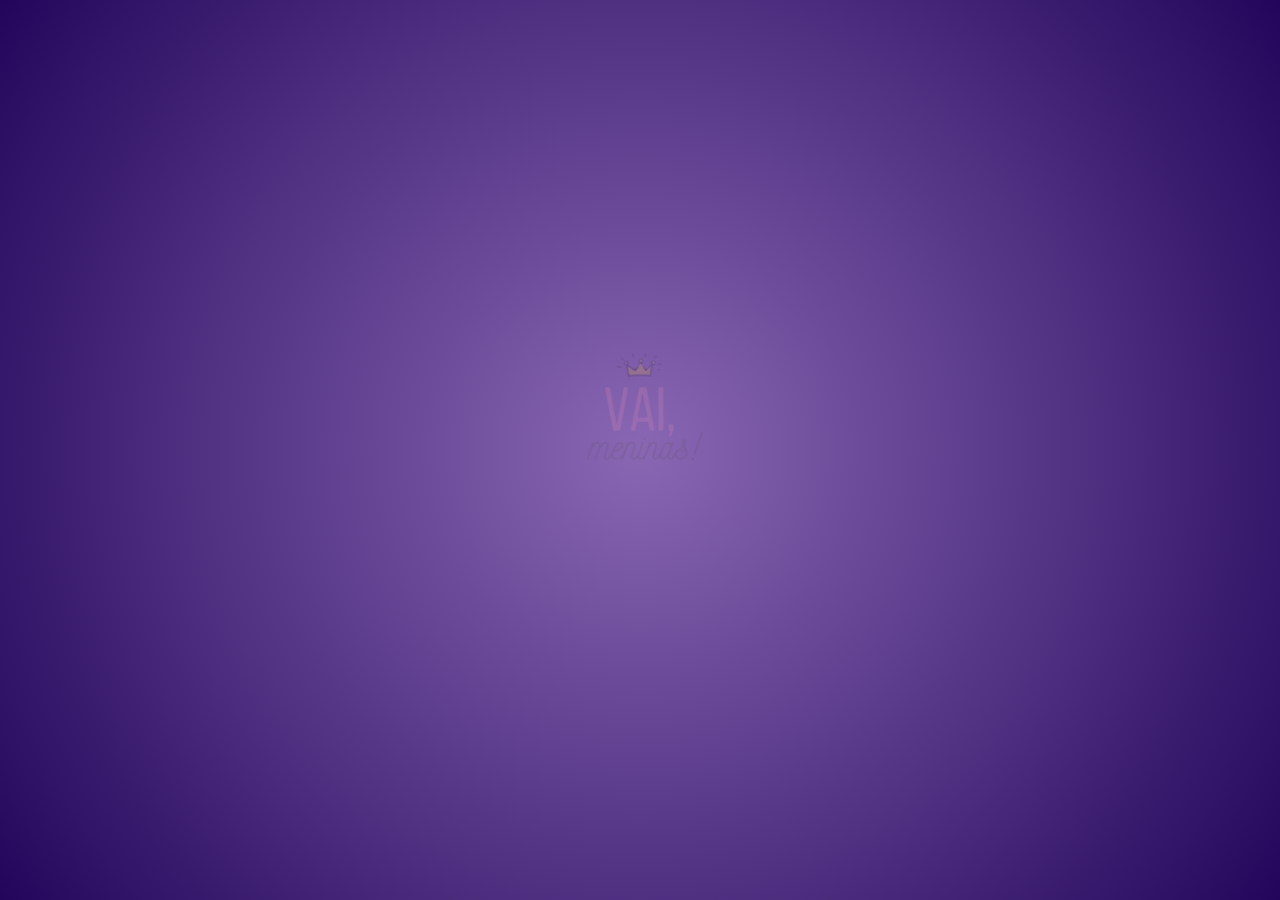
<file: index.html>
<!DOCTYPE html>
<html lang="pt-br">
<head>
    <meta charset="UTF-8">
    <meta name="viewport" content="width=device-width, initial-scale=1.0">
    <link rel="preconnect" href="https://fonts.googleapis.com">
    <link rel="preconnect" href="https://fonts.gstatic.com" crossorigin>
    <link href="https://fonts.googleapis.com/css2?family=Grenze+Gotisch&family=Press+Start+2P&family=Roboto:ital,wght@0,100;0,300;0,400;0,500;0,700;0,900&display=swap" rel="stylesheet">
    <link rel="icon" href="pacman.png">
    <title>Quiz</title>
    <link rel="stylesheet" href="loadingpage.css">
</head>
<body>
    <div class="container">
        <p>Seja Bem Vinda!</p>
    </div>
    <div class="loading-page">
        <img id="loading-image" src="vai_meninas.png" alt="">
        <div class="name-container">
            <div class="logo-name"></div>
        </div>
    </div>
    <script src="https://cdnjs.cloudflare.com/ajax/libs/gsap/3.11.3/gsap.min.js"></script>
    <script src="./loading.js"></script>
</body>
</html>
</file>
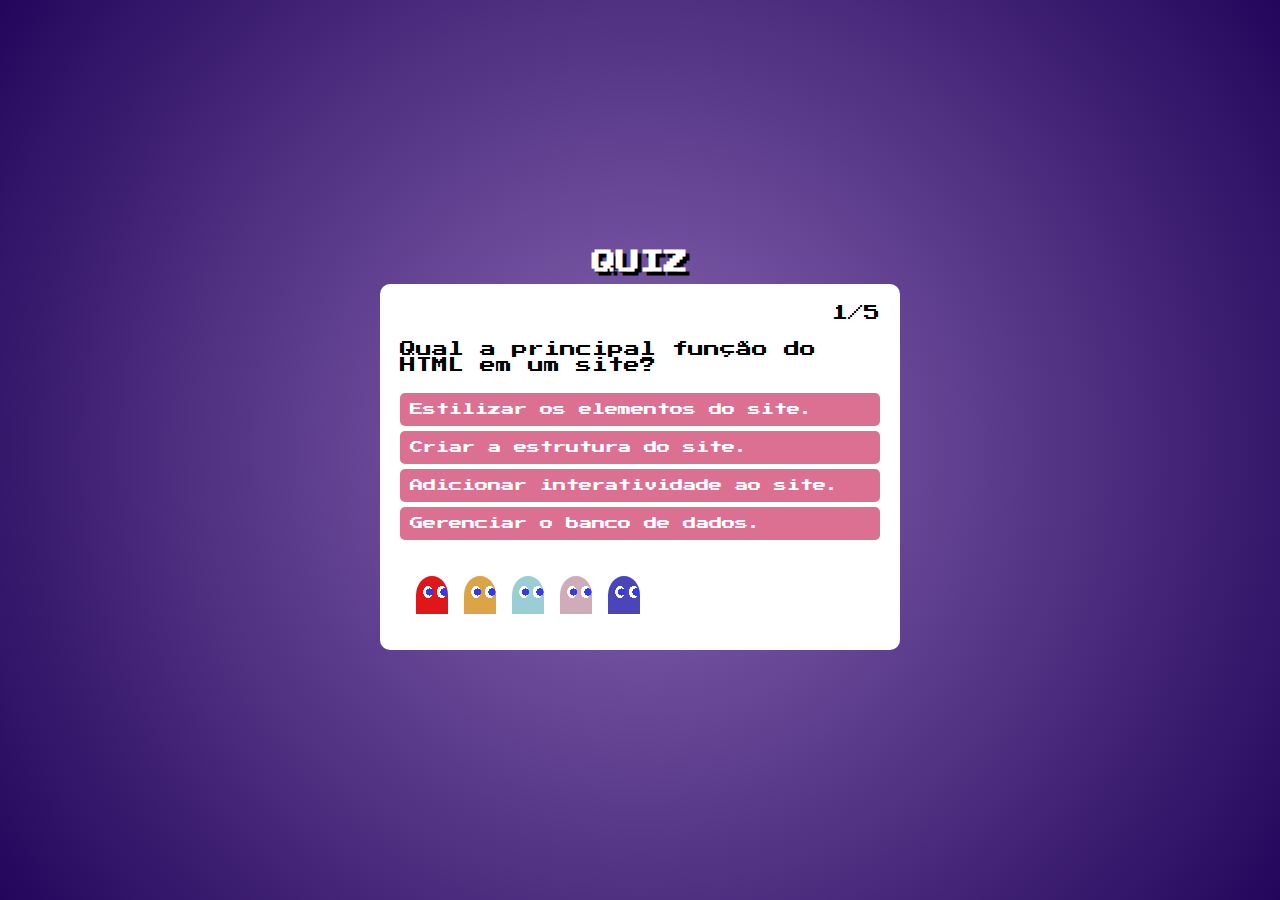
<file: aula2.html>
<!DOCTYPE html>
<html lang="pt-BR">
<head>
    <meta charset="UTF-8">
    <meta name="viewport" content="width=device-width, initial-scale=1.0">
    <link rel="preconnect" href="https://fonts.googleapis.com">
    <link rel="preconnect" href="https://fonts.gstatic.com" crossorigin>
    <link href="https://fonts.googleapis.com/css2?family=Grenze+Gotisch&family=Press+Start+2P&family=Roboto:ital,wght@0,100;0,300;0,400;0,500;0,700;0,900;1,100;1,300;1,400;1,500;1,700;1,900&display=swap" rel="stylesheet">
    <link rel="icon" href="pacman.png">
    <link rel="icon" href="arcade.png">
    <title>Quiz Page</title>
    <link rel="stylesheet" href="quiz.css">
</head>
<body>
    <h2>QUIZ</h2>
  <main>
    <div class="content">
      <span class="spnQtd"></span>
      <span class="question"></span>
      <div class="answers"></div>
    </div>
    <div class="finish">
      <span></span>
      <button>Reiniciar</button>
      <button onclick="window.location.href='aulas.html';">Voltar ao menu</button>
    </div>
    
   

    <div class="ghosts">
      <ghost class="blinky"></ghost>
      <ghost class="clyde"></ghost>
      <ghost class="inky"></ghost>
      <ghost class="pinky"></ghost>
      <ghost class="dizzied"></ghost>
    </div>
  </main>

  <script src="aula2.js" type="module"></script>
</body>
</html>
</file>
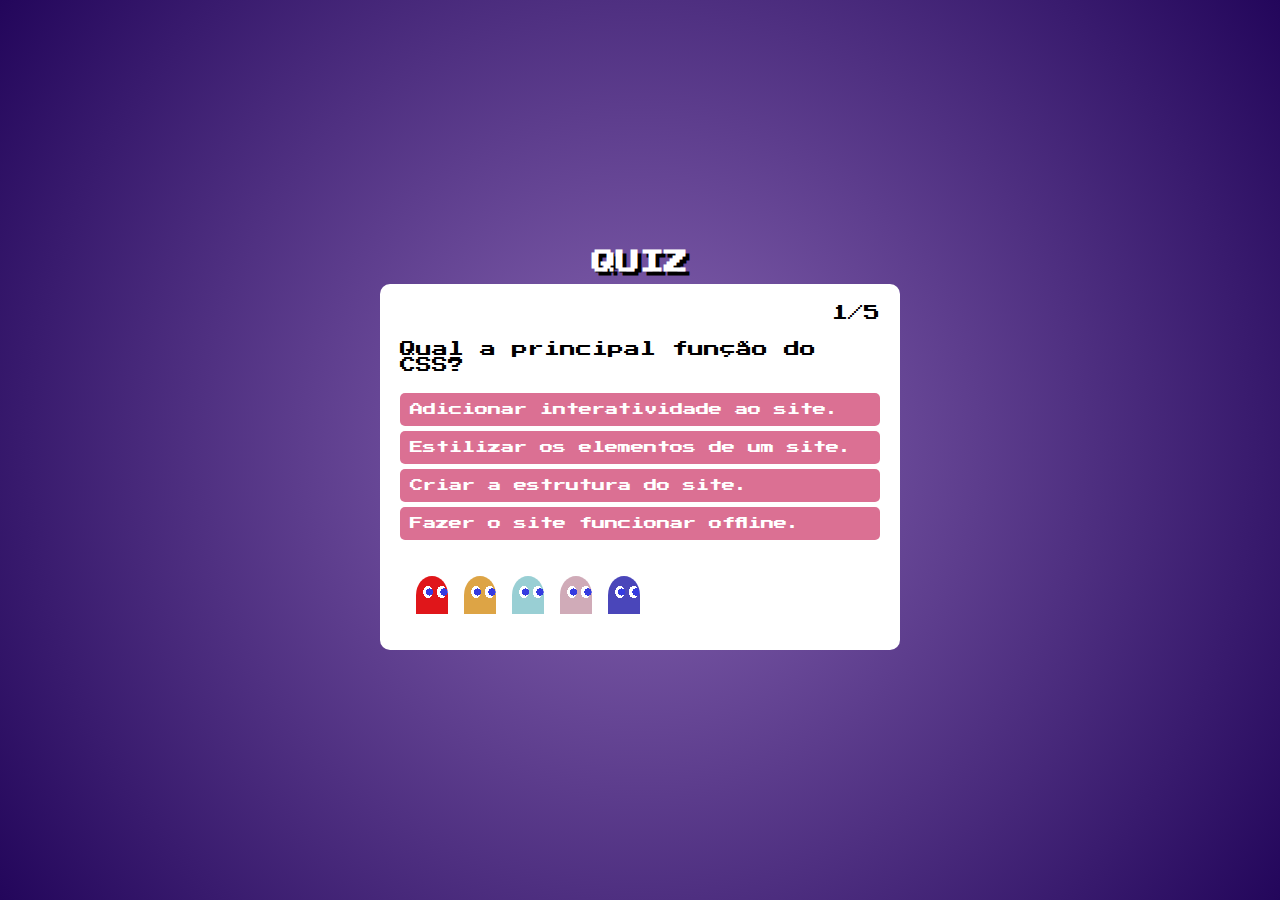
<file: aula3.html>
<!DOCTYPE html>
<html lang="pt-BR">
<head>
    <meta charset="UTF-8">
    <meta name="viewport" content="width=device-width, initial-scale=1.0">
    <link rel="preconnect" href="https://fonts.googleapis.com">
    <link rel="preconnect" href="https://fonts.gstatic.com" crossorigin>
    <link href="https://fonts.googleapis.com/css2?family=Grenze+Gotisch&family=Press+Start+2P&family=Roboto:ital,wght@0,100;0,300;0,400;0,500;0,700;0,900;1,100;1,300;1,400;1,500;1,700;1,900&display=swap" rel="stylesheet">
    <link rel="icon" href="pacman.png">
    <link rel="icon" href="arcade.png">
    <title>Quiz Page</title>
    <link rel="stylesheet" href="quiz.css">
</head>
<body>
    <h2>QUIZ</h2>
  <main>
    <div class="content">
      <span class="spnQtd"></span>
      <span class="question"></span>
      <div class="answers"></div>
    </div>
    <div class="finish">
      <span></span>
      <button>Reiniciar</button>
      <button onclick="window.location.href='aulas.html';">Voltar ao menu</button>
    </div>
    
   

    <div class="ghosts">
      <ghost class="blinky"></ghost>
      <ghost class="clyde"></ghost>
      <ghost class="inky"></ghost>
      <ghost class="pinky"></ghost>
      <ghost class="dizzied"></ghost>
    </div>
  </main>

  <script src="aula3.js" type="module"></script>
</body>
</html>
</file>
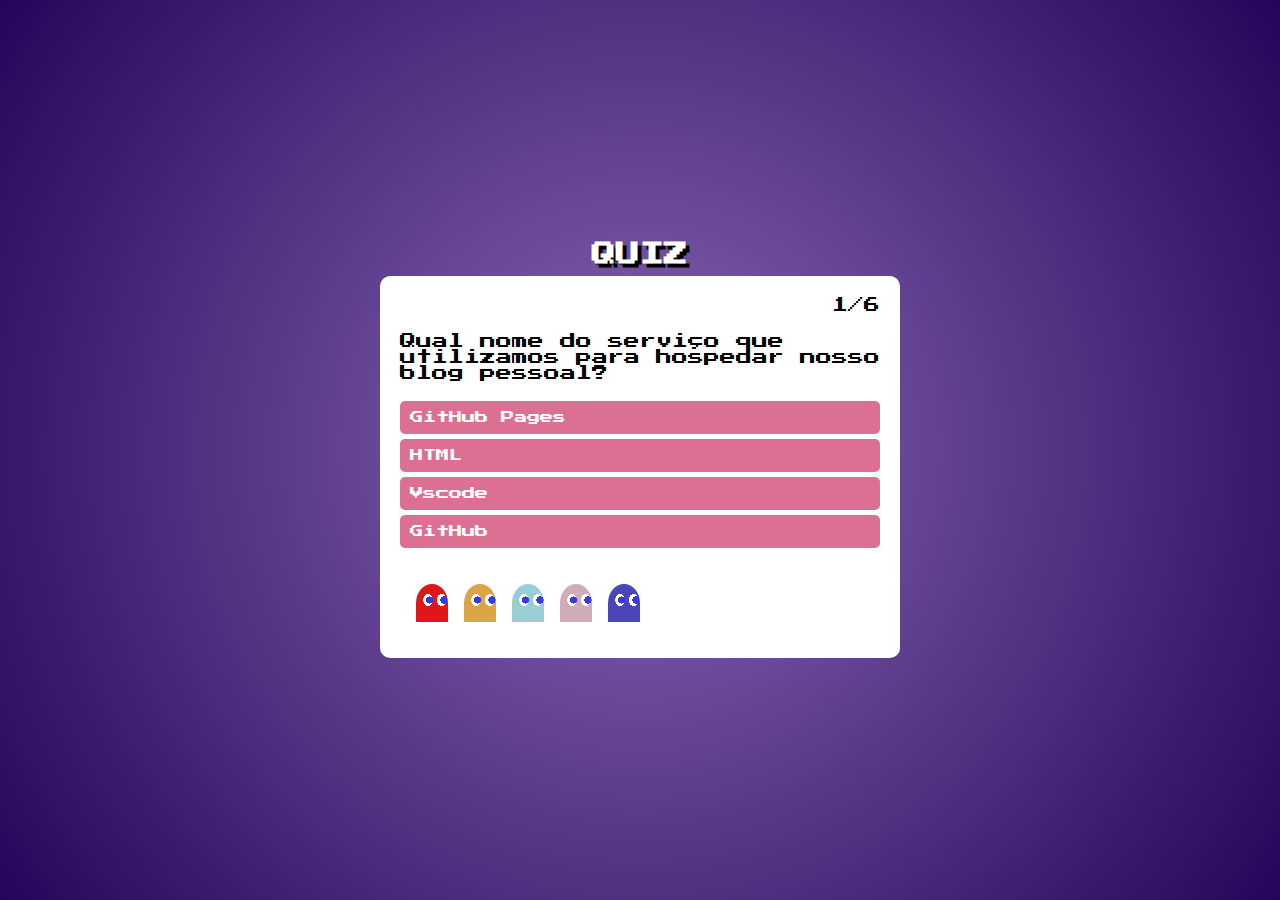
<file: aula4.html>
<!DOCTYPE html>
<html lang="pt-BR">
<head>
    <meta charset="UTF-8">
    <meta name="viewport" content="width=device-width, initial-scale=1.0">
    <link rel="preconnect" href="https://fonts.googleapis.com">
    <link rel="preconnect" href="https://fonts.gstatic.com" crossorigin>
    <link href="https://fonts.googleapis.com/css2?family=Grenze+Gotisch&family=Press+Start+2P&family=Roboto:ital,wght@0,100;0,300;0,400;0,500;0,700;0,900;1,100;1,300;1,400;1,500;1,700;1,900&display=swap" rel="stylesheet">
    <link rel="icon" href="pacman.png">
    <link rel="icon" href="arcade.png">
    <title>Quiz Page</title>
    <link rel="stylesheet" href="quiz.css">
</head>
<body>
    <h2>QUIZ</h2>
  <main>
    <div class="content">
      <span class="spnQtd"></span>
      <span class="question"></span>
      <div class="answers"></div>
    </div>
    <div class="finish">
      <span></span>
      <button>Reiniciar</button>
      <button onclick="window.location.href='aulas.html';">Voltar ao menu</button>
    </div>
    
   

    <div class="ghosts">
      <ghost class="blinky"></ghost>
      <ghost class="clyde"></ghost>
      <ghost class="inky"></ghost>
      <ghost class="pinky"></ghost>
      <ghost class="dizzied"></ghost>
    </div>
  </main>

  <script src="aula4.js" type="module"></script>
</body>
</html>
</file>
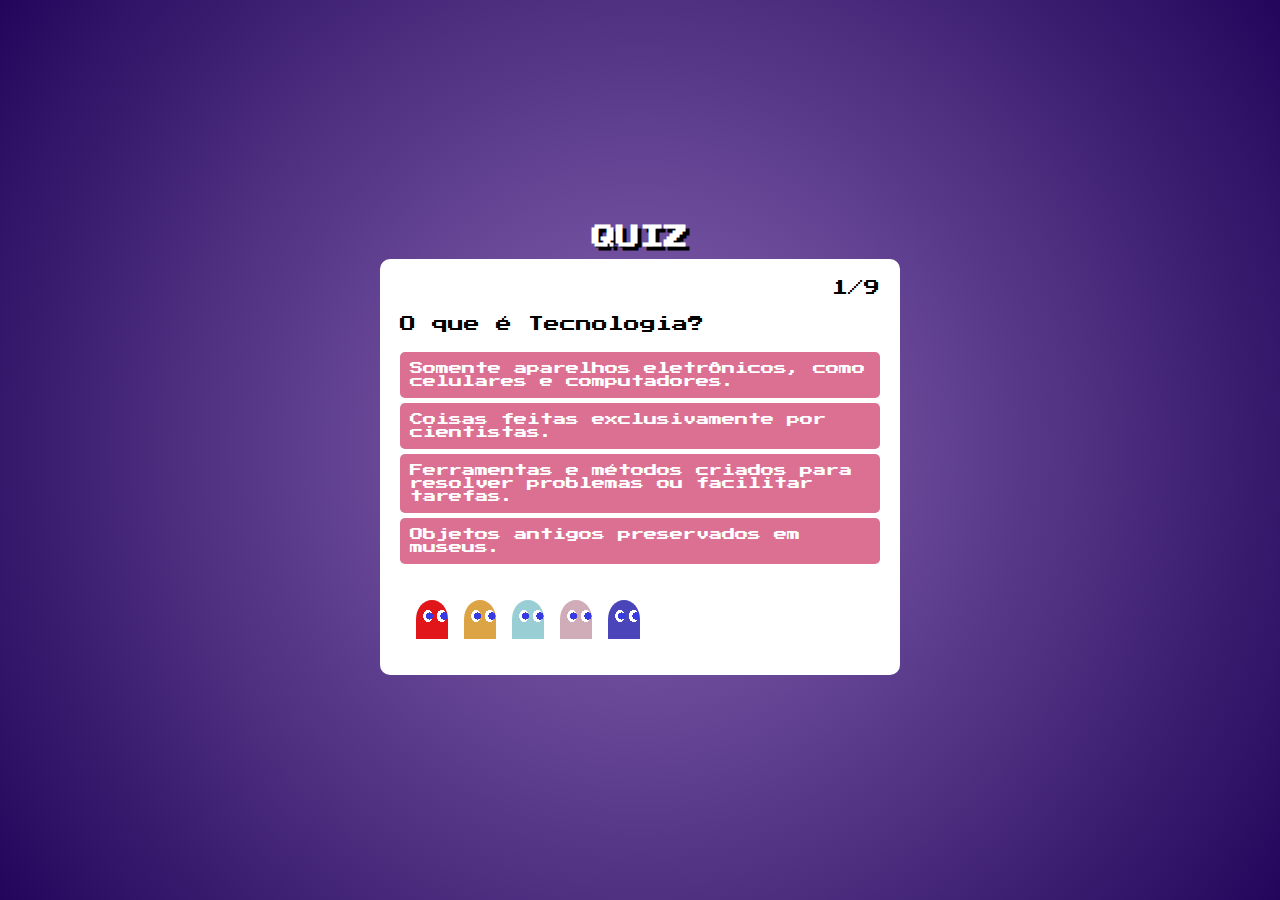
<file: programacao.html>
<!DOCTYPE html>
<html lang="pt-BR">
<head>
    <meta charset="UTF-8">
    <meta name="viewport" content="width=device-width, initial-scale=1.0">
    <link rel="preconnect" href="https://fonts.googleapis.com">
    <link rel="preconnect" href="https://fonts.gstatic.com" crossorigin>
    <link href="https://fonts.googleapis.com/css2?family=Grenze+Gotisch&family=Press+Start+2P&family=Roboto:ital,wght@0,100;0,300;0,400;0,500;0,700;0,900;1,100;1,300;1,400;1,500;1,700;1,900&display=swap" rel="stylesheet">
    <link rel="icon" href="pacman.png">
    <link rel="icon" href="arcade.png">
    <title>Quiz Page</title>
    <link rel="stylesheet" href="quiz.css">
</head>
<body>
    <h2>QUIZ</h2>
  <main>
    <div class="content">
      <span class="spnQtd"></span>
      <span class="question"></span>
      <div class="answers"></div>
    </div>
    <div class="finish">
      <span></span>
      <button>Reiniciar</button>
      <button onclick="window.location.href='aulas.html';">Voltar ao menu</button>
    </div>
    
   

    <div class="ghosts">
      <ghost class="blinky"></ghost>
      <ghost class="clyde"></ghost>
      <ghost class="inky"></ghost>
      <ghost class="pinky"></ghost>
      <ghost class="dizzied"></ghost>
    </div>
  </main>

  <script src="script-programacao.js" type="module"></script>
</body>
</html>
</file>
<file: loadingpage.css>
@import url("https://fonts.googleapis.com/css2?family=Michroma&display=swap");
* {
  padding: 0;
  margin: 0;
  box-sizing: border-box;
}

body {
  font-family: "Press Start 2P", cursive;
  height: 100vh;
  text-shadow: 4px 4px 0px #000000;
}

.container {
  background-color: black;
  color: #fff;
  height: 100%;
  width: 100%;
  display: flex;
  align-items: center;
  justify-content: center;
  position: relative;
}

.loading-page {
  position: absolute;
  top: 0;
  left: 0;
  background: radial-gradient(circle, rgba(137,103,179,1) 0%, rgba(35,6,91,1) 100%);
  
  height: 100%;
  width: 100%;
  display: flex;
  flex-direction: column;
  gap: 1.5rem;
  align-items: center;
  justify-content: center;
  color: #191654;
}
.loading {
  position: absolute;
  top: 0;
  left: 0;
  background: linear-gradient(90deg, rgba(0,0,0,1) 0%, rgba(68,47,115,1) 50%, rgba(0,0,0,1) 100%);
  height: 100%;
  width: 100%;
  display: flex;
  flex-direction: column;
  gap: 1.5rem;
  align-items: center;
  justify-content: center;
  color: #191654;
}

#svg {
  height: 150px;
  width: 150px;
  stroke: white;
  fill-opacity: 0;
  stroke-width: 3px;
  stroke-dasharray: 4500;
  animation: draw 8s ease;
}

@keyframes draw {
  0% {
    stroke-dashoffset: 4500;
  }
  100% {
    stroke-dashoffset: 0;
  }
}

.name-container {
  height: 30px;
  overflow: hidden;
}

.logo-name {
  color: #fff;
  font-size: 20px;
  letter-spacing: 12px;
  text-transform: uppercase;
  margin-left: 20px;
  font-weight: bolder;
}
button {
  margin-top: 20px;
  display: block;
  margin-left: auto;
  margin-right: auto;
  width: 200px;
  height: 55px; 
  border: none;
  border-radius: 0;
  background-color: #F2BB13;
  font-family: inherit;
  color: #fff;
  font-size: 20px;
  cursor: pointer;
  box-shadow: 4px 4px 0px #000000;
  transition: transform 200ms ease-in-out;

}

button:hover {
  transform: scale(1.05);
}

@keyframes blink {
  0%, 50% {
      opacity: 1;
  }
  50%, 100% {
      opacity: 0;
  }
}
/* loadingpage.css */

#loading-image {
  max-width: 400px; /* Initial small size */
  opacity: 0; /* Start hidden */
  transition: max-width 2s ease, opacity 2s ease; /* Smooth resizing transition */
}

.logo-name {
  opacity: 0; /* Start hidden for fade-in effect */
}
</file>
<file: quiz.css>
@import url('https://fonts.googleapis.com/css2?family=Poppins:wght@400;500;600&display=swap');

* {
  margin: 0;
  padding: 0;
  box-sizing: border-box;
  font-family: "Press Start 2P", cursive;
}

body {
  height: 100vh;
  display: flex;
  align-items: center;
  justify-content: center;
  flex-direction: column;
  gap: 10px;
  background: radial-gradient(circle, rgba(137,103,179,1) 0%, rgba(35,6,91,1) 100%);
  padding: 20px;
}

body h2 {
  color: white;
  text-shadow: 4px 4px 0px #000000;
  text-align: center;
}

main {
  background-color: white;
  padding: 20px;
  border-radius: 10px;
  width: 100%;
  max-width: 520px; /* Limita o tamanho máximo */
  max-height: 500px;
  display: flex;
  flex-direction: column;
  gap: 20px;
  overflow: hidden;
}

.content {
  display: flex;
  flex-direction: column;
  width: 100%;
  gap: 20px;
  padding-top: 1px;
}

.spnQtd {
  text-align: end;
}

.answers {
  display: flex;
  flex-direction: column;
  gap: 5px;
}

button {
  width: 100%;
  text-align: start;
  padding: 10px;
  border: none;
  border-radius: 5px;
  cursor: pointer;
  background-color: palevioletred;
  color: white;
  transition: background-color 0.3s ease, transform 0.2s ease;
}

button:hover {
  background-color: rgb(190, 32, 143);
  color: #fffbe6;
  transform: scale(1.02);
}

.finish {
  display: none;
  flex-direction: column;
  gap: 10px;
}

.finish button {
  text-align: center;
}

/* Tornar o layout mais flexível em telas menores */
@media (max-width: 768px) {
  body {
    gap: 15px;
  }

  main {
    padding: 15px;
    max-width: 90%; /* Ajusta para caber melhor em telas menores */
    max-height: 100%; /* Permite usar mais altura */
  }

  button {
    padding: 8px;
    font-size: 14px; /* Reduz o tamanho da fonte */
  }
}

/* Melhorar para telas muito pequenas (como celulares) */
@media (max-width: 480px) {
  body h2 {
    font-size: 1.2rem;
  }

  main {
    padding: 10px;
  }

  button {
    font-size: 12px;
  }
}
:root {
  --ghost-1: #d0abb8;
  --ghost-2: #dda445;
  --ghost-3: #99cfd4;
  --ghost-4: #e0161a;
  --eye-color: #353be0;
  --ghost-variant: var(--ghost-1);
  --ghost-eye-size: 0.5;
  --ghost-eye-color: transparent;
  --ghost-chomp-color: white;
}


.ghosts {
  display: flex;
  gap: 1rem;
  padding: 1rem;
}

ghost {
  --ghost-eye-size: 1;
  --ghost-chomp-color: transparent;
  display: grid;
  background: radial-gradient(
      calc(0.45rem * var(--ghost-eye-size))
        calc(0.45rem * var(--ghost-eye-size)) at 0.85rem 1rem,
      var(--eye-color, var(--ghost-variant)) 50%,
      transparent 50%,
      transparent
    ),
    radial-gradient(
      calc(0.45rem * var(--ghost-eye-size))
        calc(0.45rem * var(--ghost-eye-size)) at 1.75rem 1rem,
      var(--eye-color, var(--ghost-variant)) 50%,
      transparent 50%,
      transparent
    ),
    radial-gradient(
      calc(0.6rem * var(--ghost-eye-size)) calc(0.75rem * var(--ghost-eye-size))
        at 0.75rem 1rem,
      white 50%,
      transparent 50%,
      transparent
    ),
    radial-gradient(
      calc(0.6rem * var(--ghost-eye-size)) calc(0.75rem * var(--ghost-eye-size))
        at 1.6rem 1rem,
      white 50%,
      transparent 50%,
      transparent
    ),
    var(--ghost-variant); /* Utilizando a variável para cor do fantasma */
  border-top-left-radius: 50%;
  border-top-right-radius: 50%;
  position: relative;
  width: 2rem;
  height: 2.4rem;
  animation: ghost-body 0.5s ease infinite, ghost-move 10s linear infinite;
}

ghost.pinky { --ghost-variant: var(--ghost-1); }
ghost.clyde { --ghost-variant: var(--ghost-2); }
ghost.inky { --ghost-variant: var(--ghost-3); }
ghost.blinky { --ghost-variant: var(--ghost-4); }
ghost.dizzied { --ghost-variant: #4a46ba; }

@keyframes ghost-body {
  from {
    clip-path: polygon(0% 100%, 0% 0%, 100% 0%, 99% 100%, 77% 86%, 58% 100%, 42% 84%, 27% 100%, 15% 84%);
  }
  50% {
    clip-path: polygon(0% 75.25%, 0% 0%, 100% 0%, 100% 75.25%, 90.56% 90.56%, 83.3% 100%, 75.44% 90.56%, 65.96% 73.58%, 56.49% 90.56%, 49.96% 100%, 42.25% 91.5%, 31.23% 73.58%, 21.24% 92.09%, 14.98% 100%, 8.5% 91.5%);
  }
  to {
    clip-path: polygon(0% 100%, 0% 0%, 100% 0%, 100% 100%, 90.56% 90.56%, 82.44% 73.62%, 75.44% 90.56%, 65.13% 100%, 56.49% 90.56%, 47.44% 73.62%, 42.25% 91.5%, 31.22% 100%, 21.24% 92.09%, 15% 73.62%, 8.5% 91.5%);
  }
}

@keyframes ghost-move {
  from { transform: translateX(-60rem); } /* Aumentado para -60rem */
  49.99% { transform: translateX(60rem); } /* Aumentado para 50rem */
  50% { transform: translateX(40rem) scaleX(-1); } /* Aumentado para 40rem */
  60% { transform: translateX(15rem) scaleX(-1); } /* Aumentado para 15rem */
  to { transform: translateX(-45rem) scaleX(-1); } /* Aumentado para -55rem */
}
</file>
